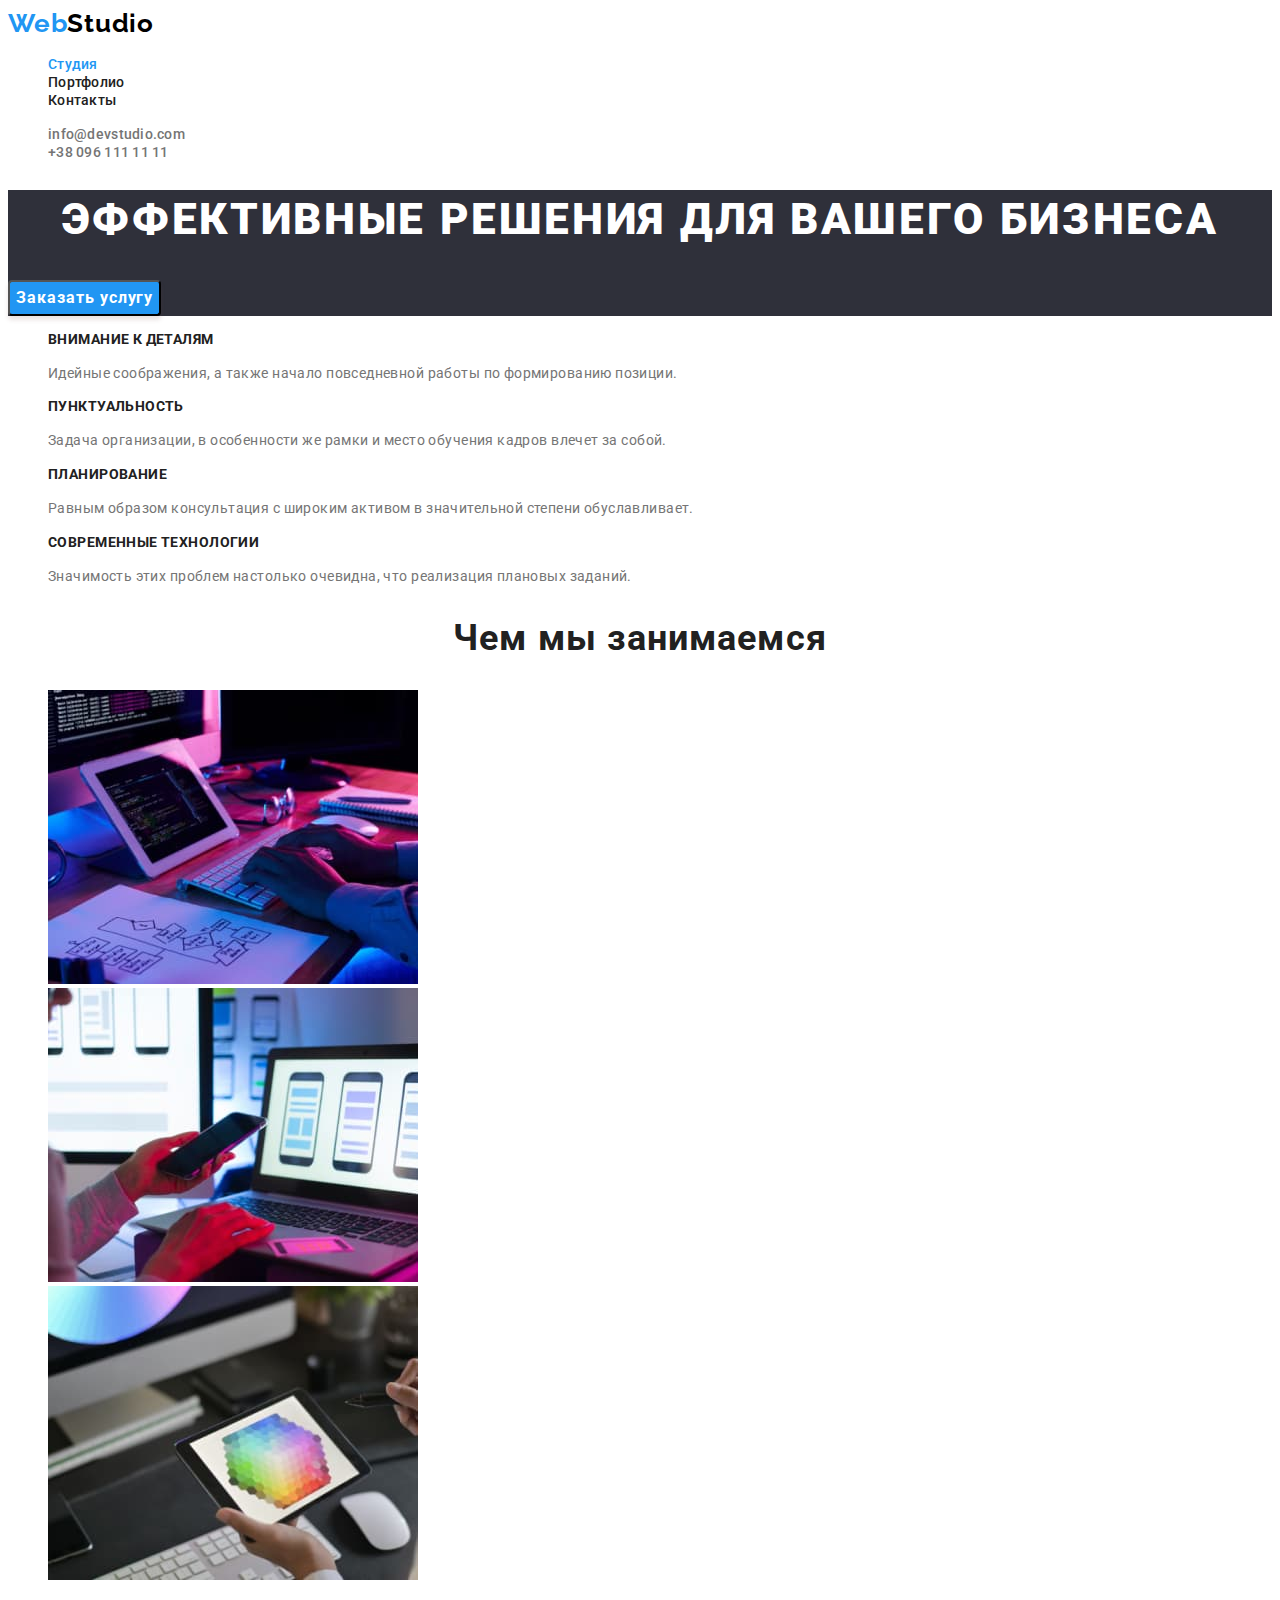
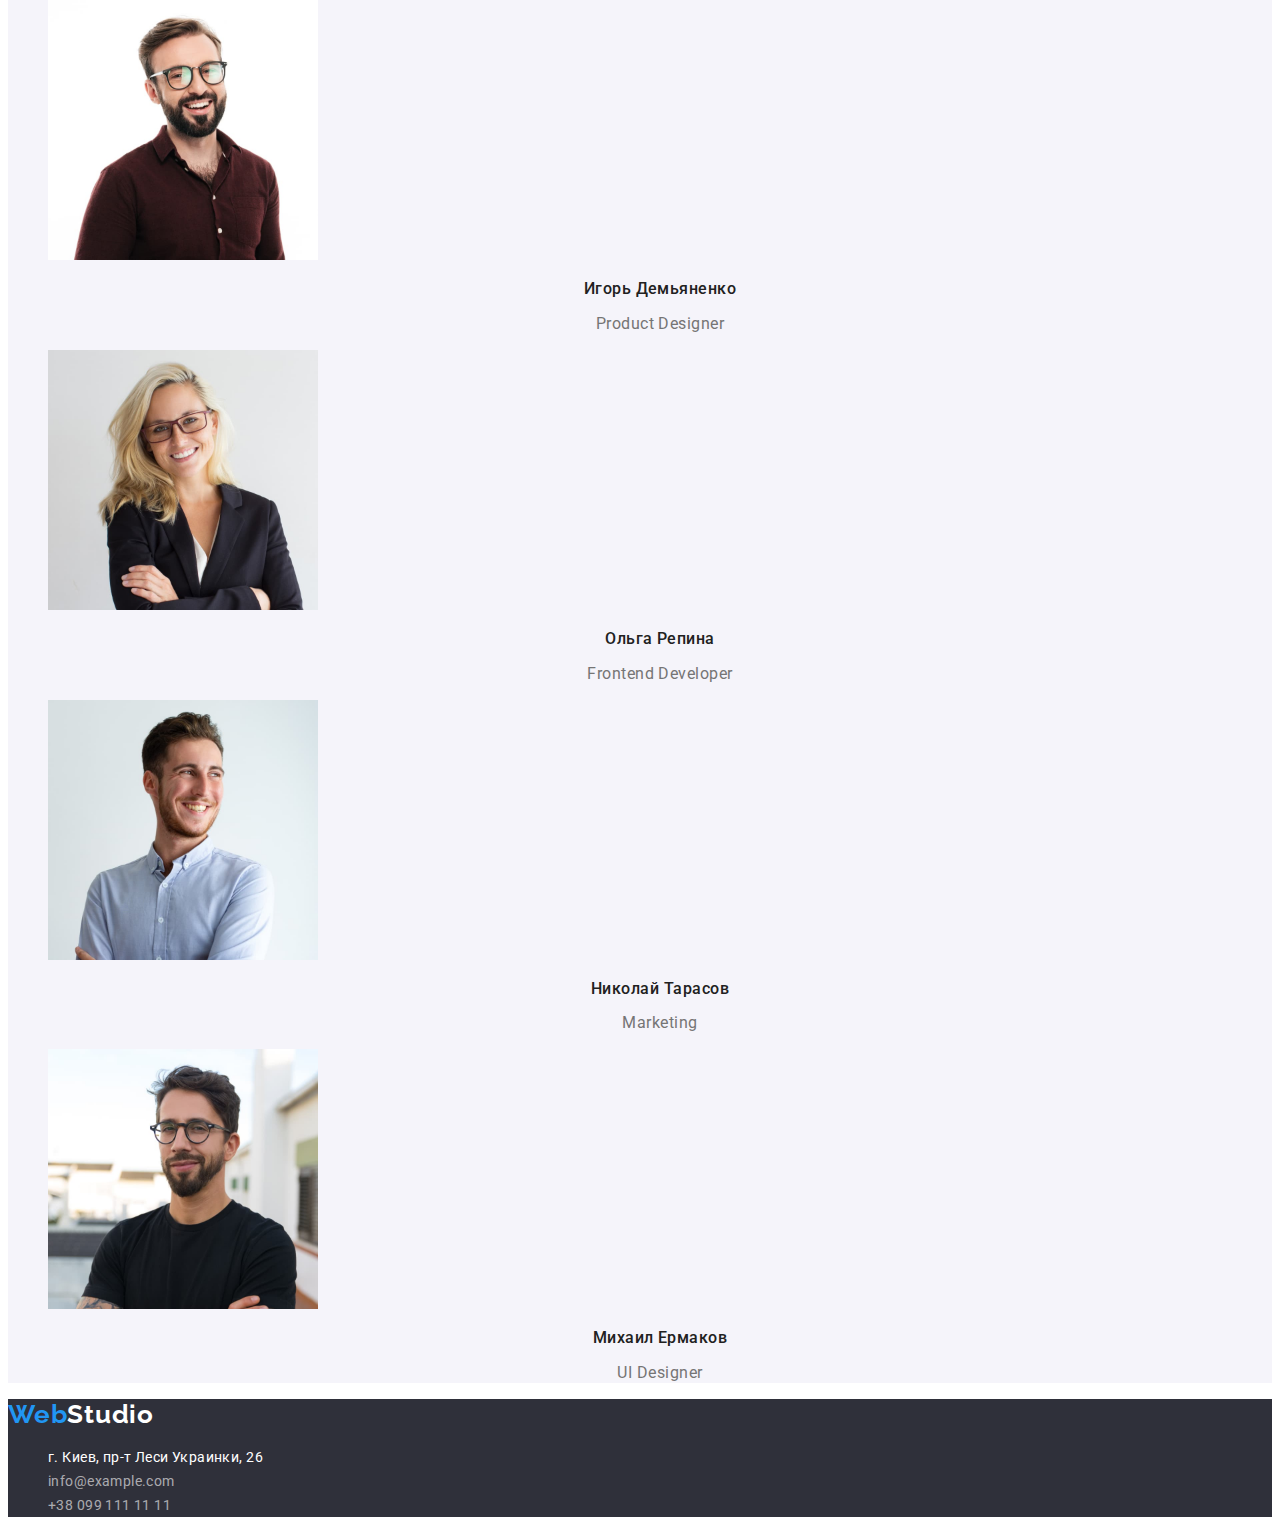
<file: index.html>
<!DOCTYPE html>
<html lang="ru">
<head>
    <meta charset="UTF-8">
    <meta http-equiv="X-UA-Compatible" content="IE=edge">
    <meta name="viewport" content="width=device-width, initial-scale=1.0">
    <title>WebStudio</title>

    <link rel="preconnect" href="https://fonts.googleapis.com">
    <link rel="preconnect" href="https://fonts.gstatic.com" crossorigin>
    <link href="https://fonts.googleapis.com/css2?family=Raleway:wght@700&family=Roboto:wght@400;500;700;900&display=swap" rel="stylesheet">
    <link rel="stylesheet" href="./css/styles.css">
</head>
<body>
    <header class="header">
        <nav>
            <a class="link logo-header" href="">Web<span class="logo-header-2">Studio</span></a>
            <ul class="list">
                <li><a class="link header-link-studio" href="">Студия</a></li>
                <li><a class="link header-link" href="./portfolio.html">Портфолио</a></li>
                <li><a class="link header-link" href="">Контакты</a></li>
            </ul>
        </nav>

        <ul class="list">
            <li><a class="link header-mail" href="mailto:info@devstudio.com">info@devstudio.com</a></li>
            <li><a class="link header-tel" href="tel:+380961111111"> +38 096 111 11 11</a></li>
        </ul>
    </header>

    <main>
        <section class="hero-title">
            <h1 class="hero-h1">Эффективные решения для вашего бизнеса</h1>
            <button type="button" class="hero-button">Заказать услугу</button>
        </section>

        <section>
            <ul class="list">
                <li>
                    <h3 class="about-title">Внимание к деталям</h3>
                    <p class="about-text">Идейные соображения, а также начало повседневной работы по формированию позиции.</p>
                </li>
                <li>
                    <h3 class="about-title">Пунктуальность</h3>
                    <p class="about-text">Задача организации, в особенности же рамки и место обучения кадров влечет за собой.</p>
                </li>
                <li>
                    <h3 class="about-title">Планирование</h3>
                    <p class="about-text">Равным образом консультация с широким активом в значительной степени обуславливает.</p>
                </li>
                <li>
                    <h3 class="about-title">Современные технологии</h3>
                    <p class="about-text">Значимость этих проблем настолько очевидна, что реализация плановых заданий.</p>
                </li>
            </ul>
        </section>
            
        <section>
            <h2 class="activity">Чем мы занимаемся</h2>
            <ul class="list">
            <li>
                <img src="./img./img-1.jpg" alt="чувак печатает на клавиатуре"
                width="370"
                height="294">
            </li>
            <li>
                <img src="./img./img-2.jpg" alt="девушка смотрит в телефон"
                width="370"
                height="294">
            </li>
            <li>
                <img src="./img./img-3.jpg" alt="палитра цветов"
                width="370"
                height="294">
            </li>
            </ul>
        </section>

        <section class="team-section">
            <ul class="list">
                <li>
                    <img src="./img./photo-img-1.jpg" alt="фото сотрудника"
                    width="270"
                    height="260">
                    <h3 class="team-name">Игорь Демьяненко</h3>
                    <p class="team-profession" lang="en">Product Designer</p>
                </li>
                <li>
                    <img src="./img./photo-img-2.jpg" alt="фото сотрудника"
                    width="270"
                    height="260">
                    <h3 class="team-name">Ольга Репина</h3>
                    <p class="team-profession" lang="en">Frontend Developer</p>
                </li>
                <li>
                    <img src="./img./photo-img-3.jpg" alt="фото сотрудника"
                    width="270"
                    height="260">
                    <h3 class="team-name">Николай Тарасов</h3>
                    <p class="team-profession" lang="en">Marketing</p>
                </li>
                <li>
                    <img src="./img./photo-img-4.jpg" alt="фото сотрудника"
                    width="270"
                    height="260">
                    <h3 class="team-name">Михаил Ермаков</h3>
                    <p class="team-profession" lang="en">UI Designer</p>
                </li>
            </ul>
        </section>
    </main>
    <footer class="footer">
            <a class="link logo-footer" href="">Web<span class="logo-footer-2">Studio</span></a>
            <address>
            <ul class="list">
                <li><a class="link address-footer" href="https://goo.gl/maps/dG1WspT11dGawZWf6" target="_blank" rel="noopener noreferrer">г. Киев, пр-т Леси Украинки, 26</a></li>
                <li><a class="link mail-footer" href="mailto:info@example.com">info@example.com</a></li>
                <li><a class="link tel-footer" href="tel:+380991111111">+38 099 111 11 11</a></li>
            </ul>
            </address>
    </footer>
</body>
</html>
</file>
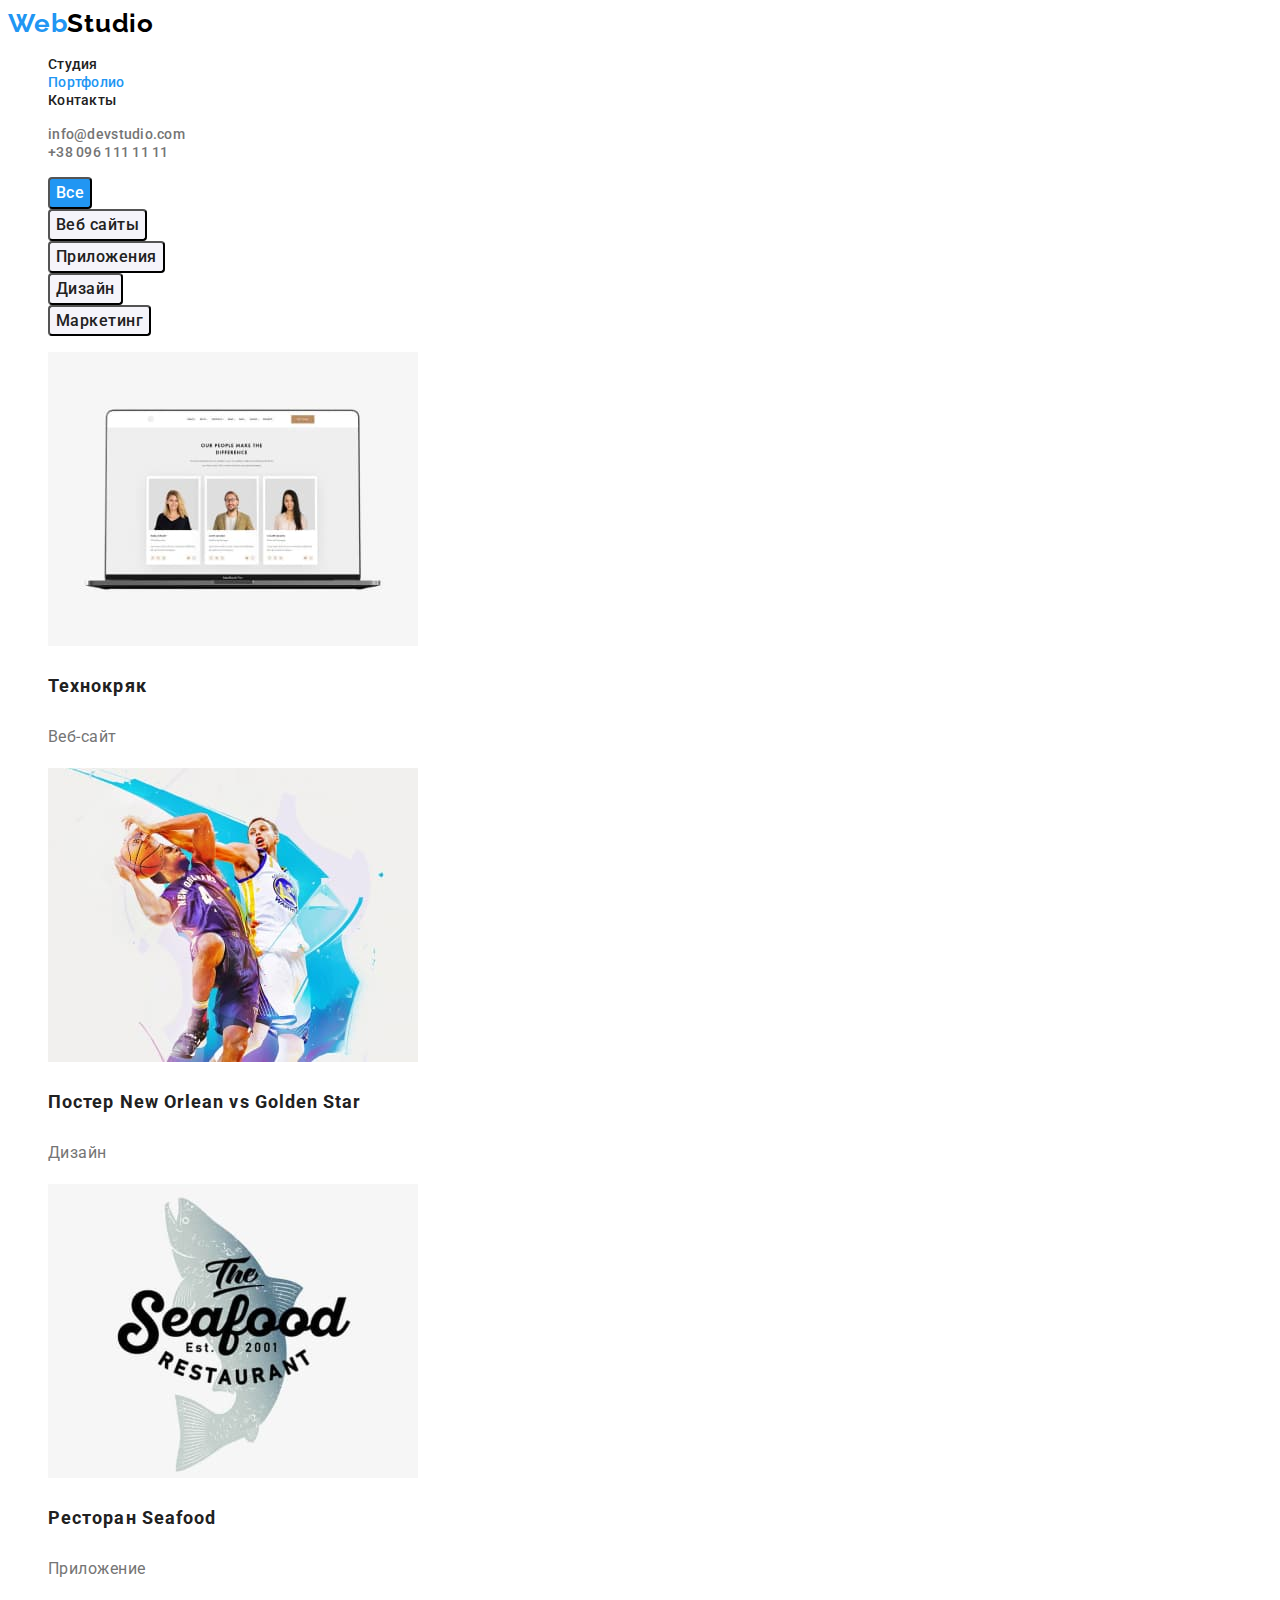
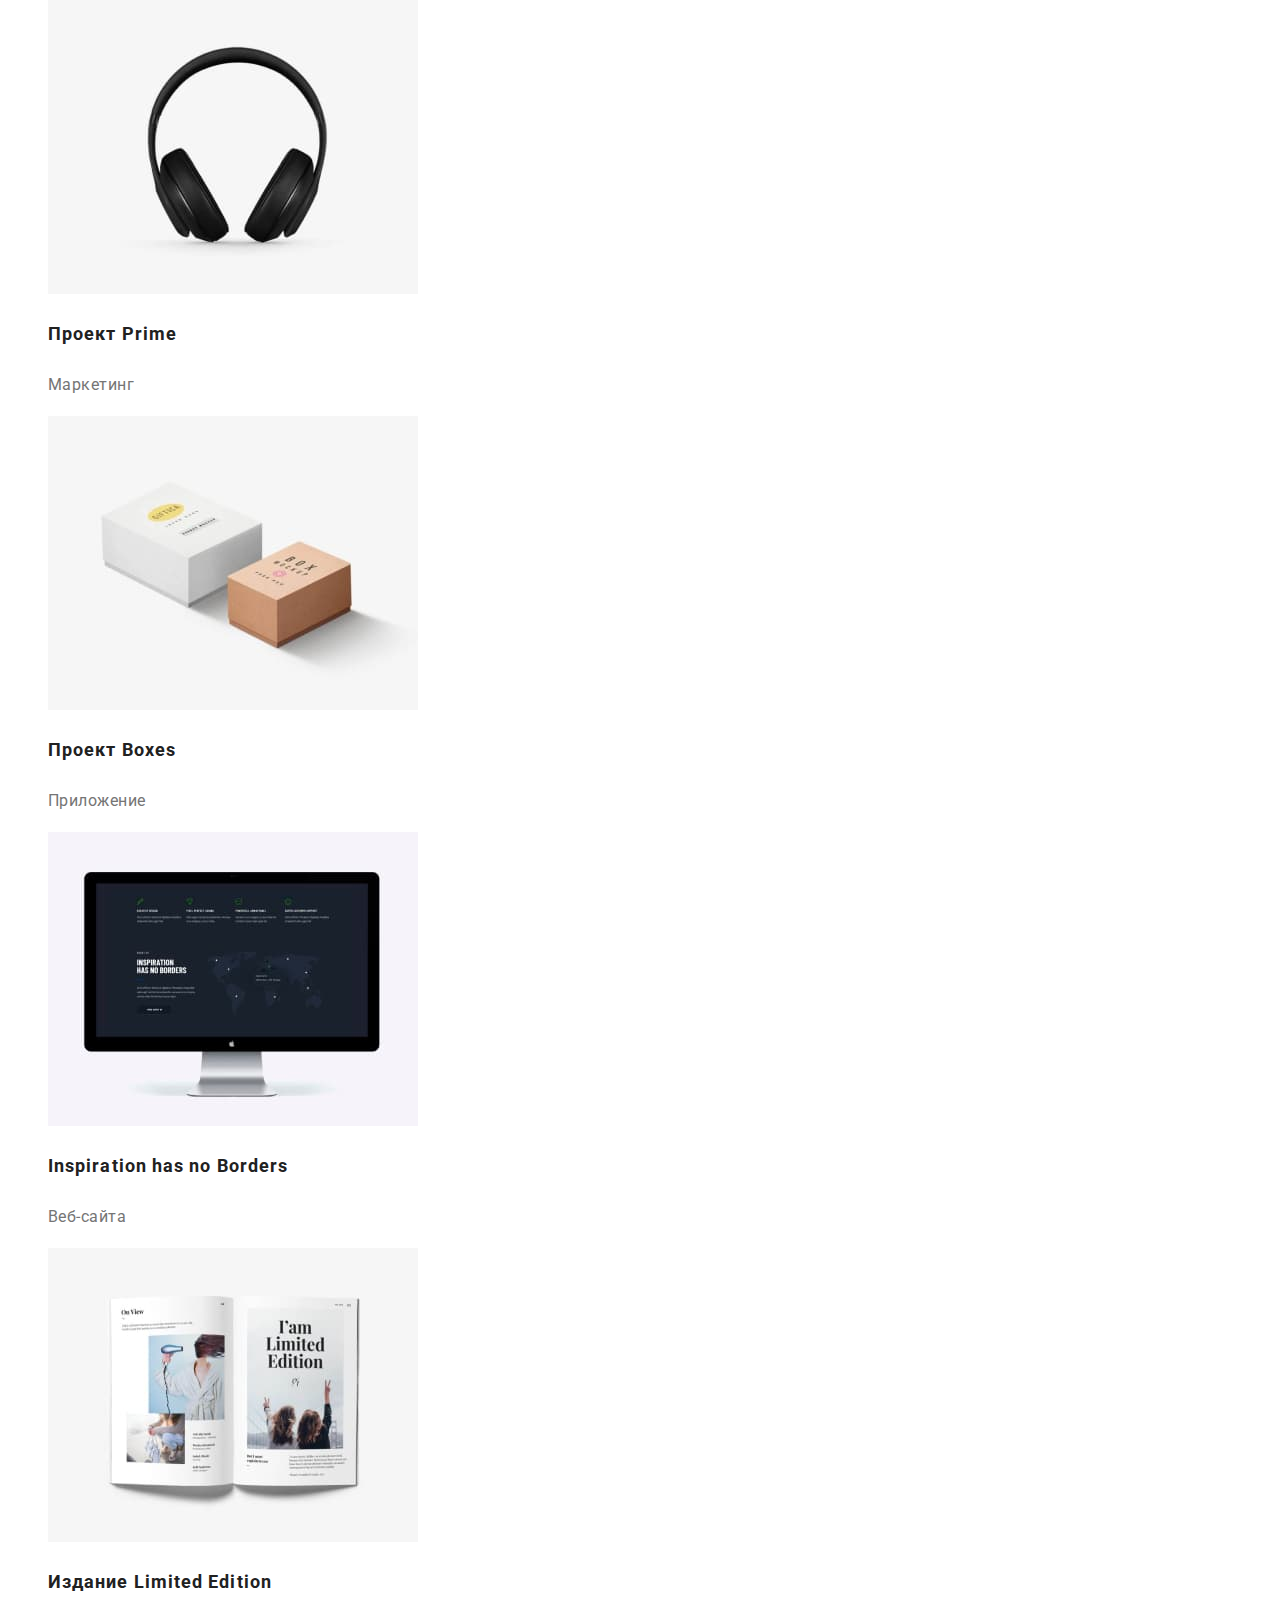
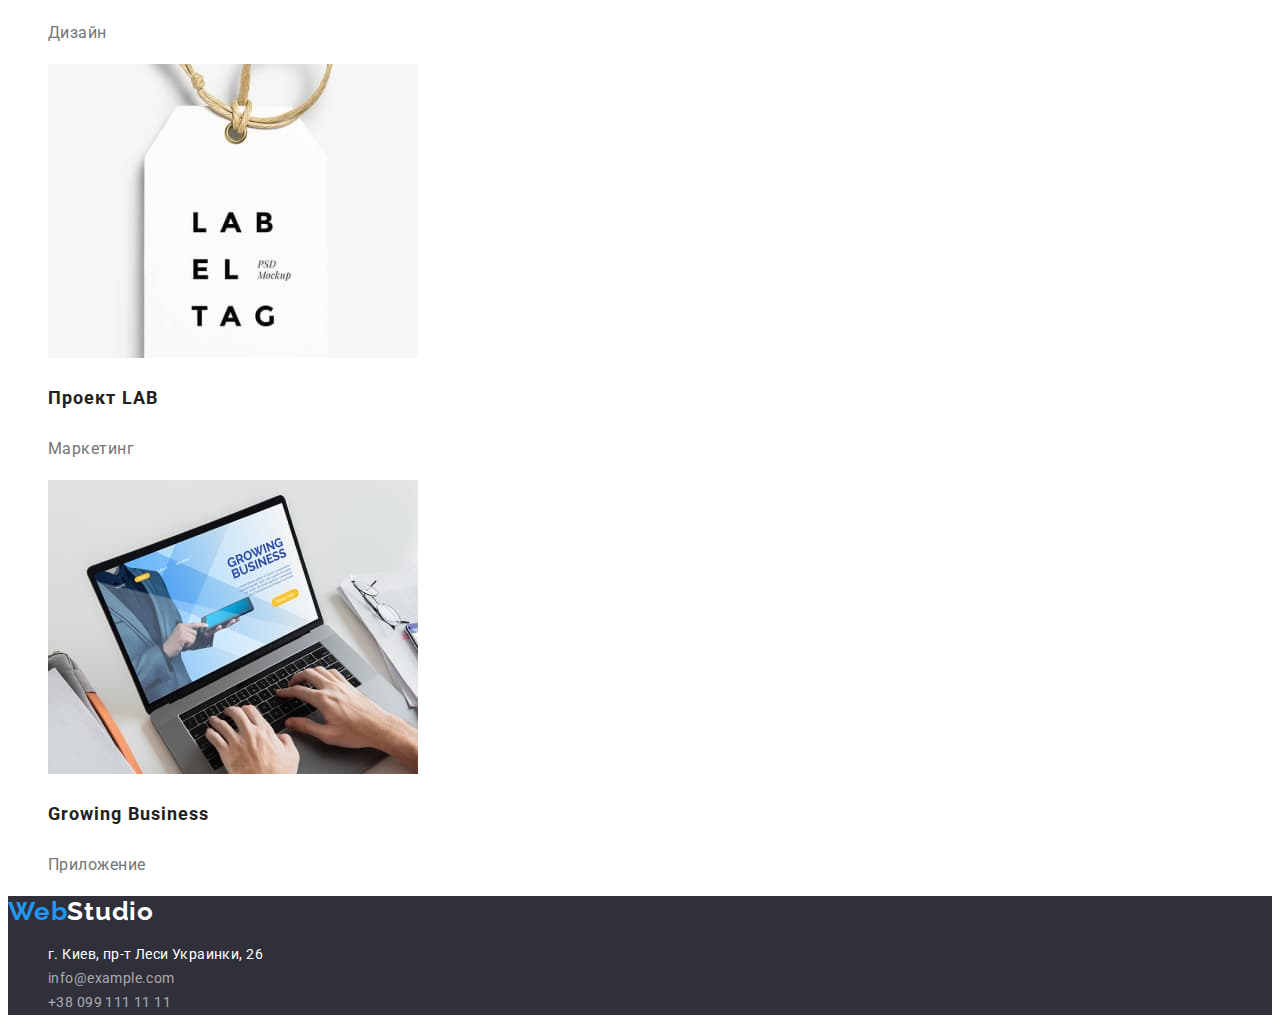
<file: portfolio.html>
<!DOCTYPE html>
<html lang="ru">
<head>
    <meta charset="UTF-8">
    <meta http-equiv="X-UA-Compatible" content="IE=edge">
    <meta name="viewport" content="width=device-width, initial-scale=1.0">
    <title>WebStudio</title>

    <link rel="preconnect" href="https://fonts.googleapis.com">
    <link rel="preconnect" href="https://fonts.gstatic.com" crossorigin>
    <link href="https://fonts.googleapis.com/css2?family=Raleway:wght@700&family=Roboto:wght@400;500;700;900&display=swap" rel="stylesheet">
    <link rel="stylesheet" href="./css/styles.css">
</head>

<body>
    <header>
        <nav>
            <a class="link logo-header" href="">Web<span class="logo-header-2">Studio</span></a>
            <ul class="list">
                <li><a class="link header-link" href="./index.html">Студия</a></li>
                <li><a class="link header-link-portfolio" href="">Портфолио</a></li>
                <li><a class="link header-link" href="">Контакты</a></li>
            </ul>
        </nav>
        
        <ul class="list">
            <li><a class="link header-mail" href="mailto:info@devstudio.com">info@devstudio.com</a></li>
            <li><a class="link header-tel" href="tel:+380961111111"> +38 096 111 11 11</a></li>
        </ul>
    </header>

    <main>
        <section class="content">
            <ul class="list">
                <li><button type="button" class="button-portfolio-all">Все</button></li>
                <li><button type="button" class="button-portfolio">Веб сайты</button></li>
                <li><button type="button" class="button-portfolio">Приложения</button></li>
                <li><button type="button" class="button-portfolio">Дизайн</button></li>
                <li><button type="button" class="button-portfolio">Маркетинг</button></li>
            </ul>
            
            <ul class="list">
                <li>
                    <img src="./img./portfolio-img/img-1.jpg" alt="изображение сайта"
                    width="370"
                    height="294">
                    <h3 class="name-project">Технокряк</h3>
                    <p class="category-project">Веб-сайт</p>
                </li>
                <li>
                    <img src="./img./portfolio-img/img-2.jpg" alt="изображение баскетбольной команды"
                    width="370"
                    height="294">
                    <h3 class="name-project">Постер New Orlean vs Golden Star</h3>
                    <p class="category-project">Дизайн</p>
                </li>
                <li>
                    <img src="./img./portfolio-img/img-3.jpg" alt="изображение эмблемы ресторана'"
                    width="370"
                    height="294">
                    <h3 class="name-project">Ресторан Seafood</h3>
                    <p class="category-project">Приложение</p>
                </li>
                <li>
                    <img src="./img./portfolio-img/img-4.jpg" alt="изображение наушников"
                    width="370"
                    height="294">
                    <h3 class="name-project">Проект Prime</h3>
                    <p class="category-project">Маркетинг</p>
                </li>

                <li>
                    <img src="./img./portfolio-img/img-5.jpg" alt="изображение коробок"
                    width="370"
                    height="294">
                    <h3 class="name-project">Проект Boxes</h3>
                    <p class="category-project">Приложение</p>
                </li>
                <li>
                    <img src="./img./portfolio-img/img-6.jpg" alt="изображение веб-сайта"
                    width="370"
                    height="294">
                    <h3 class="name-project" lang="en">Inspiration has no Borders</h3>
                    <p class="category-project">Веб-сайта</p>
                </li>
                <li>
                    <img src="./img./portfolio-img/img-7.jpg" alt="изображение журнала"
                    width="370"
                    height="294">
                    <h3 class="name-project">Издание Limited Edition</h3>
                    <p class="category-project">Дизайн</p>
                </li>
                <li>
                    <img src="./img./portfolio-img/img-8.jpg" alt="изображение эмблемы"
                    width="370"
                    height="294">
                    <h3 class="name-project">Проект LAB</h3>
                    <p class="category-project">Маркетинг</p>
                </li>
                <li>
                    <img src="./img./portfolio-img/img-9.jpg" alt="изображение веб-сайта"
                    width="370"
                    height="294">
                    <h3 class="name-project">Growing Business</h3>
                    <p class="category-project">Приложение</p>
                </li>
            </ul>
        </section>
    </main>
    <footer class="footer">
        <a class="link logo-footer" href="">Web<span class="logo-footer-2">Studio</span></a>
        <address>
        <ul class="list">
            <li><a class="link address-footer" href="https://goo.gl/maps/dG1WspT11dGawZWf6" target="_blank" rel="noopener noreferrer">г. Киев, пр-т Леси Украинки, 26</a></li>
            <li><a class="link mail-footer" href="mailto:info@example.com">info@example.com</a></li>
            <li><a class="link tel-footer" href="tel:+380991111111">+38 099 111 11 11</a></li>
        </ul>
        </address>
    </footer>
</body>
</html>
</file>
<file: css/styles.css>
body {
    font-family:'Roboto' sans-serif;
}

.link {
    text-decoration: none;
}

.list {
    list-style: none;
}


/* ---------------- HEADER ---------------- */

.logo-header {
    font-family: Raleway;
    font-style: normal;
    font-weight: bold;
    font-size: 26px;
    line-height: 1.19;
    letter-spacing: 0.03em;
    color: #2196F3;
}

.logo-header-2 {
    color: black;
}

.header-link-studio {
    font-family: Roboto;
    font-style: normal;
    font-weight: 500;
    font-size: 14px;
    line-height: 1.14;
    letter-spacing: 0.02em;
    color: #2196F3;
}

.header-link {
    font-family: Roboto;
    font-style: normal;
    font-weight: 500;
    font-size: 14px;
    line-height: 1.14;
    letter-spacing: 0.02em;
    color: #212121;
}

.header-link:hover,
.header-link:focus {
    color: #2196F3;
}

.header-mail {
    font-family: Roboto;
    font-style: normal;
    font-weight: 500;
    font-size: 14px;
    line-height: 1.14;
    letter-spacing: 0.02em;
    color: #757575;
}

.header-mail:hover,
.header-mail:focus {
    color: #2196F3;
}

.header-tel {
    font-family: Roboto;
    font-style: normal;
    font-weight: 500;
    font-size: 14px;
    line-height: 1.14;
    letter-spacing: 0.02em;
    color: #757575;
}

.header-tel:hover,
.header-tel:focus {
    color: #2196F3;
}

/* ---------------- HERO ---------------- */

.hero-title {
    background-color: #2F303A;
}

.hero-h1 {
    font-family: Roboto;
    font-style: normal;
    font-weight: 900;
    font-size: 44px;
    line-height: 1.36;
    text-align: center;
    letter-spacing: 0.06em;
    text-transform: uppercase;
    color: #FFFFFF;
}

.hero-button {
    font-family: Roboto;
    font-style: normal;
    font-weight: bold;
    font-size: 16px;
    line-height: 1.87;
    display: flex;
    align-items: center;
    text-align: center;
    letter-spacing: 0.06em;
    color: #FFFFFF;
    
    cursor: pointer;
    left: 700px;
    top: 430px;
    background: #2196F3;
    box-shadow: 0px 4px 4px rgba(117, 72, 72, 0.15);
    border-radius: 4px;
}



.about-title {
    font-family: Roboto;
    font-style: normal;
    font-weight: bold;
    font-size: 14px;
    line-height: 1.14;
    letter-spacing: 0.03em;
    text-transform: uppercase;
    color: #212121;
}

.about-text {
    font-family: Roboto;
    font-style: normal;
    font-weight: normal;
    font-size: 14px;
    line-height: 1.7;
    letter-spacing: 0.03em;
    color: #757575;
}

.activity {
    font-family: Roboto;
    font-style: normal;
    font-weight: bold;
    font-size: 36px;
    line-height: 1.16;
    text-align: center;
    letter-spacing: 0.03em;
    color: #212121;
}

/* ---------------- TEAM ---------------- */

.team-section {
    background: #F5F4FA;
}

.team-name {
    font-family: Roboto;
    font-style: normal;
    font-weight: 500;
    font-size: 16px;
    line-height: 1.18;
    text-align: center;
    letter-spacing: 0.03em;
    color: #212121;
}

.team-profession {
    font-family: Roboto;
    font-style: normal;
    font-weight: normal;
    font-size: 16px;
    line-height: 1.18;
    text-align: center;
    letter-spacing: 0.03em;
    color: #757575;
}

/* ---------------- FOOTER ---------------- */

.footer {
    background-color: #2F303A;
}

.logo-footer {
    font-family: Raleway;
    font-style: normal;
    font-weight: bold;
    font-size: 26px;
    line-height: 1.19;
    letter-spacing: 0.03em;
    color: #2196F3;
}

.logo-footer-2 {
    color: #FFFFFF;
}

.address-footer {
    font-family: Roboto;
    font-style: normal;
    font-weight: normal;
    font-size: 14px;
    line-height: 1.7;
    letter-spacing: 0.03em;
    color: #FFFFFF;
}

.address-footer:hover,
.address-footer:focus {
    color: #a3a3a3;
}

.mail-footer {
    font-family: Roboto;
    font-style: normal;
    font-weight: normal;
    font-size: 14px;
    line-height: 1.7;
    letter-spacing: 0.03em;
    color: #ffffff99;
}

.mail-footer:hover,
.mail-footer:focus {
    color: #ffffffe1;
}

.tel-footer {
    font-family: Roboto;
    font-style: normal;
    font-weight: normal;
    font-size: 14px;
    line-height: 1.7;
    letter-spacing: 0.03em;
    color: #ffffff99;
}

.tel-footer:hover,
.tel-footer:focus {
    color: #ffffffe1;
}





/* - - - - - - - PORTFOLIO - - - - - - - */

/* ---------------- HEADER ---------------- */

.header-link {
    font-family: Roboto;
    font-style: normal;
    font-weight: 500;
    font-size: 14px;
    line-height: 1.14;
    letter-spacing: 0.02em;
    color: #212121;;
}

.header-link:hover,
.header-link:focus {
    color: #2196F3;
}

.header-link-portfolio {
    font-family: Roboto;
    font-style: normal;
    font-weight: 500;
    font-size: 14px;
    line-height: 1.14;
    letter-spacing: 0.02em;
    color: #2196F3;
}

.header-mail {
    font-family: Roboto;
    font-style: normal;
    font-weight: 500;
    font-size: 14px;
    line-height: 1.14;
    letter-spacing: 0.02em;
    color: #757575;
}

.header-mail:hover,
.header-mail:focus {
    color: #2196F3;
}

.header-tel {
    font-family: Roboto;
    font-style: normal;
    font-weight: 500;
    font-size: 14px;
    line-height: 1.14;
    letter-spacing: 0.02em;
    color: #757575;
}

.header-tel:hover,
.header-tel:focus {
    color: #2196F3;
}

/* ---------------- BUTTON ---------------- */

.button-portfolio-all {
    font-family: Roboto;
    font-style: normal;
    font-weight: 500;
    font-size: 16px;
    line-height: 1.62;
    text-align: center;
    letter-spacing: 0.03em;
    color: #FFFFFF;
    cursor: pointer;
    background: #2196F3;
    border-radius: 4px;
}


.button-portfolio {
    font-family: Roboto;
    font-style: normal;
    font-weight: 500;
    font-size: 16px;
    line-height: 1.62;
    text-align: center;
    letter-spacing: 0.03em;
    color: #212121;
    cursor: pointer;
    background: #F5F4FA;
    border-radius: 4px;
}

.button-portfolio:hover,
.button-portfolio:focus {
    background: #2196F3;
    color: #FFFFFF;
}


/* ---------------- CONTENT ---------------- */

.name-project {
    font-family: Roboto;
    font-style: normal;
    font-weight: bold;
    font-size: 18px;
    line-height: 2;
    letter-spacing: 0.06em;
    color: #212121;
}

.category-project {
    font-family: Roboto;
    font-style: normal;
    font-weight: normal;
    font-size: 16px;
    line-height: 30px;
    letter-spacing: 0.03em;
    color: #757575;
}
</file>
